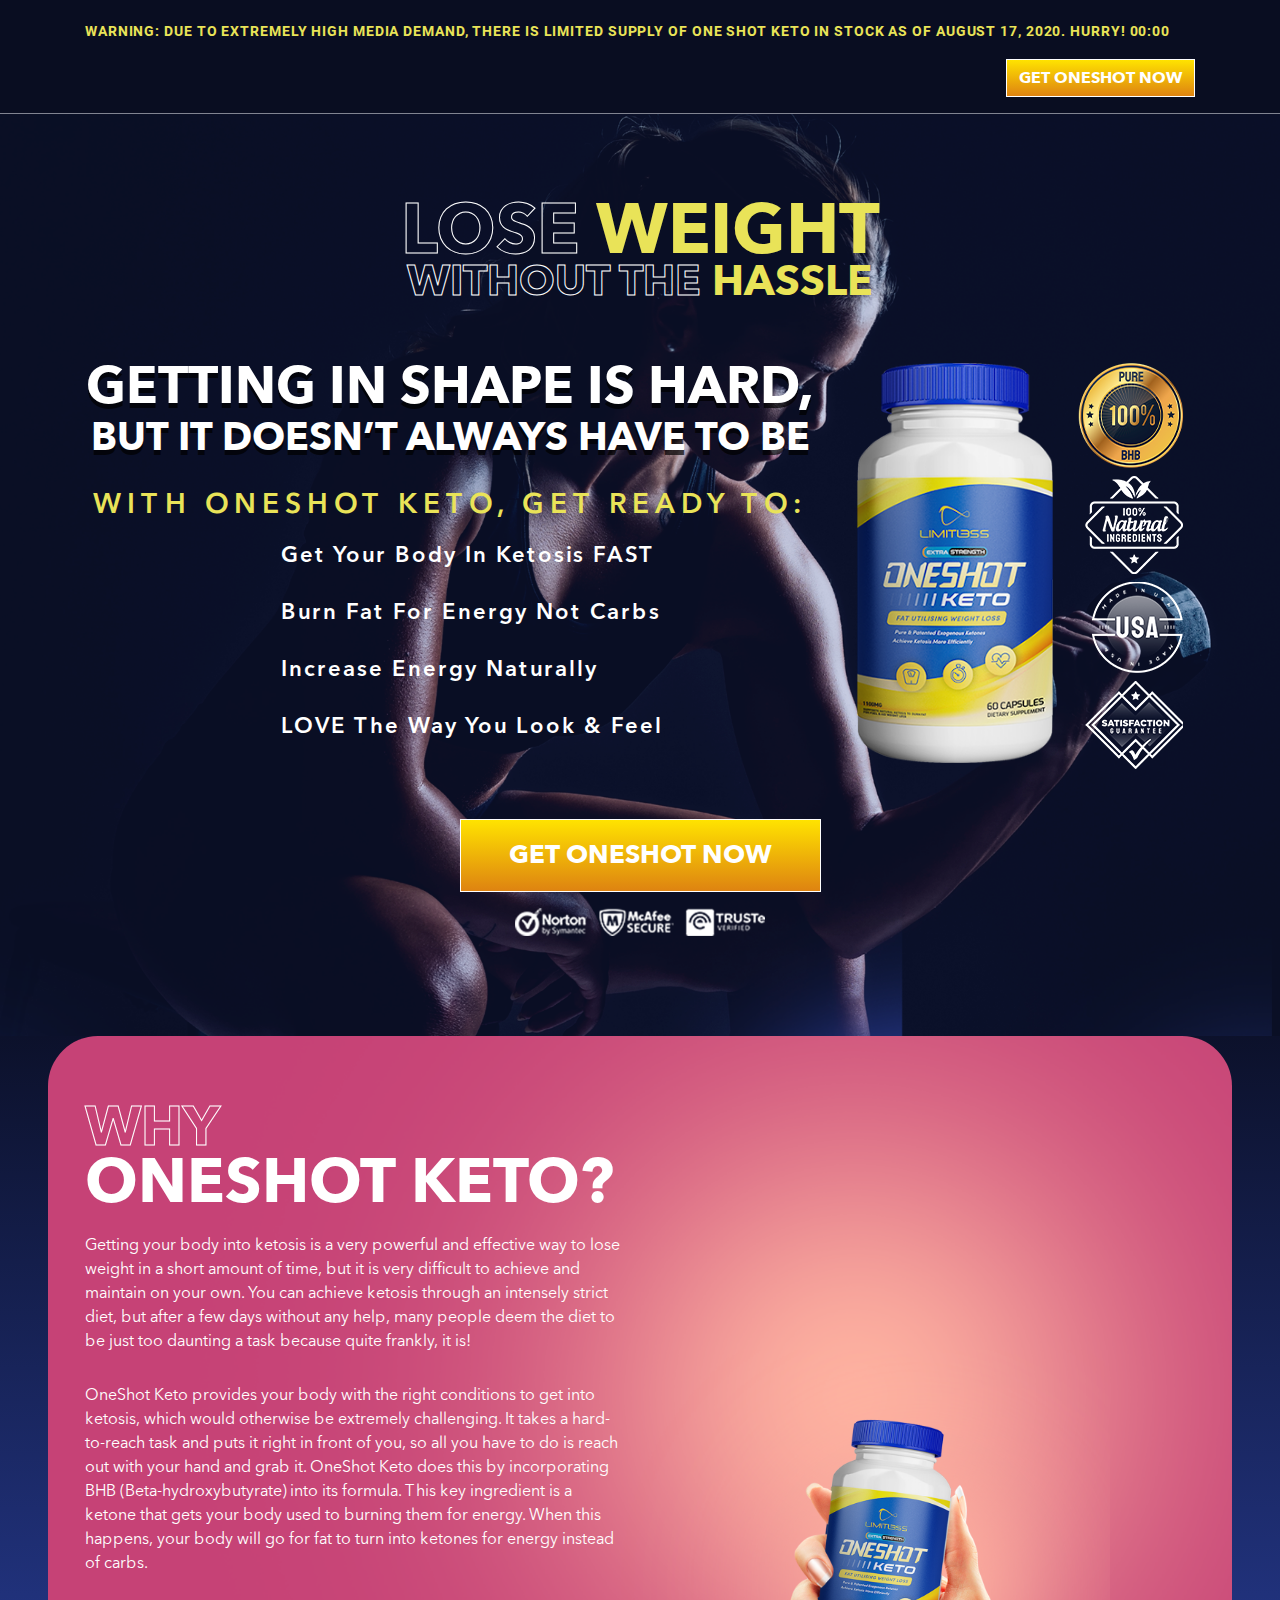
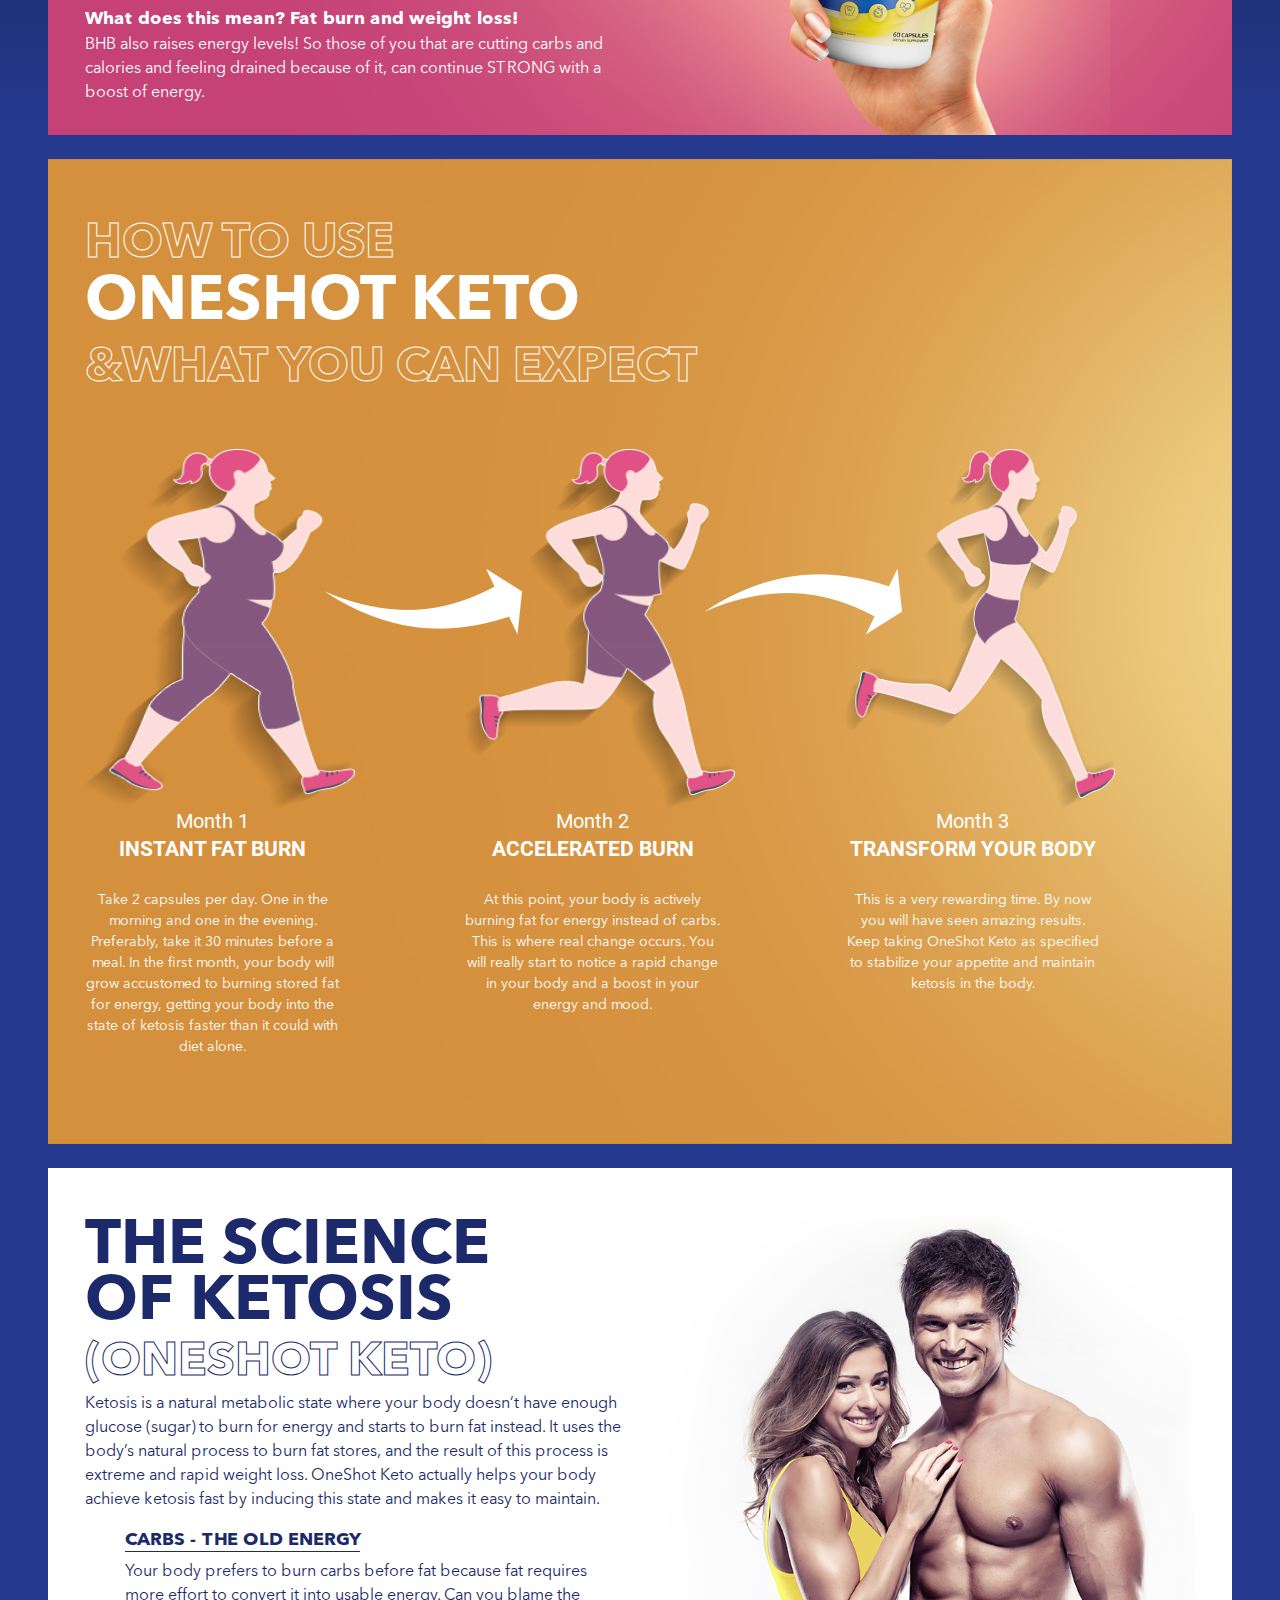
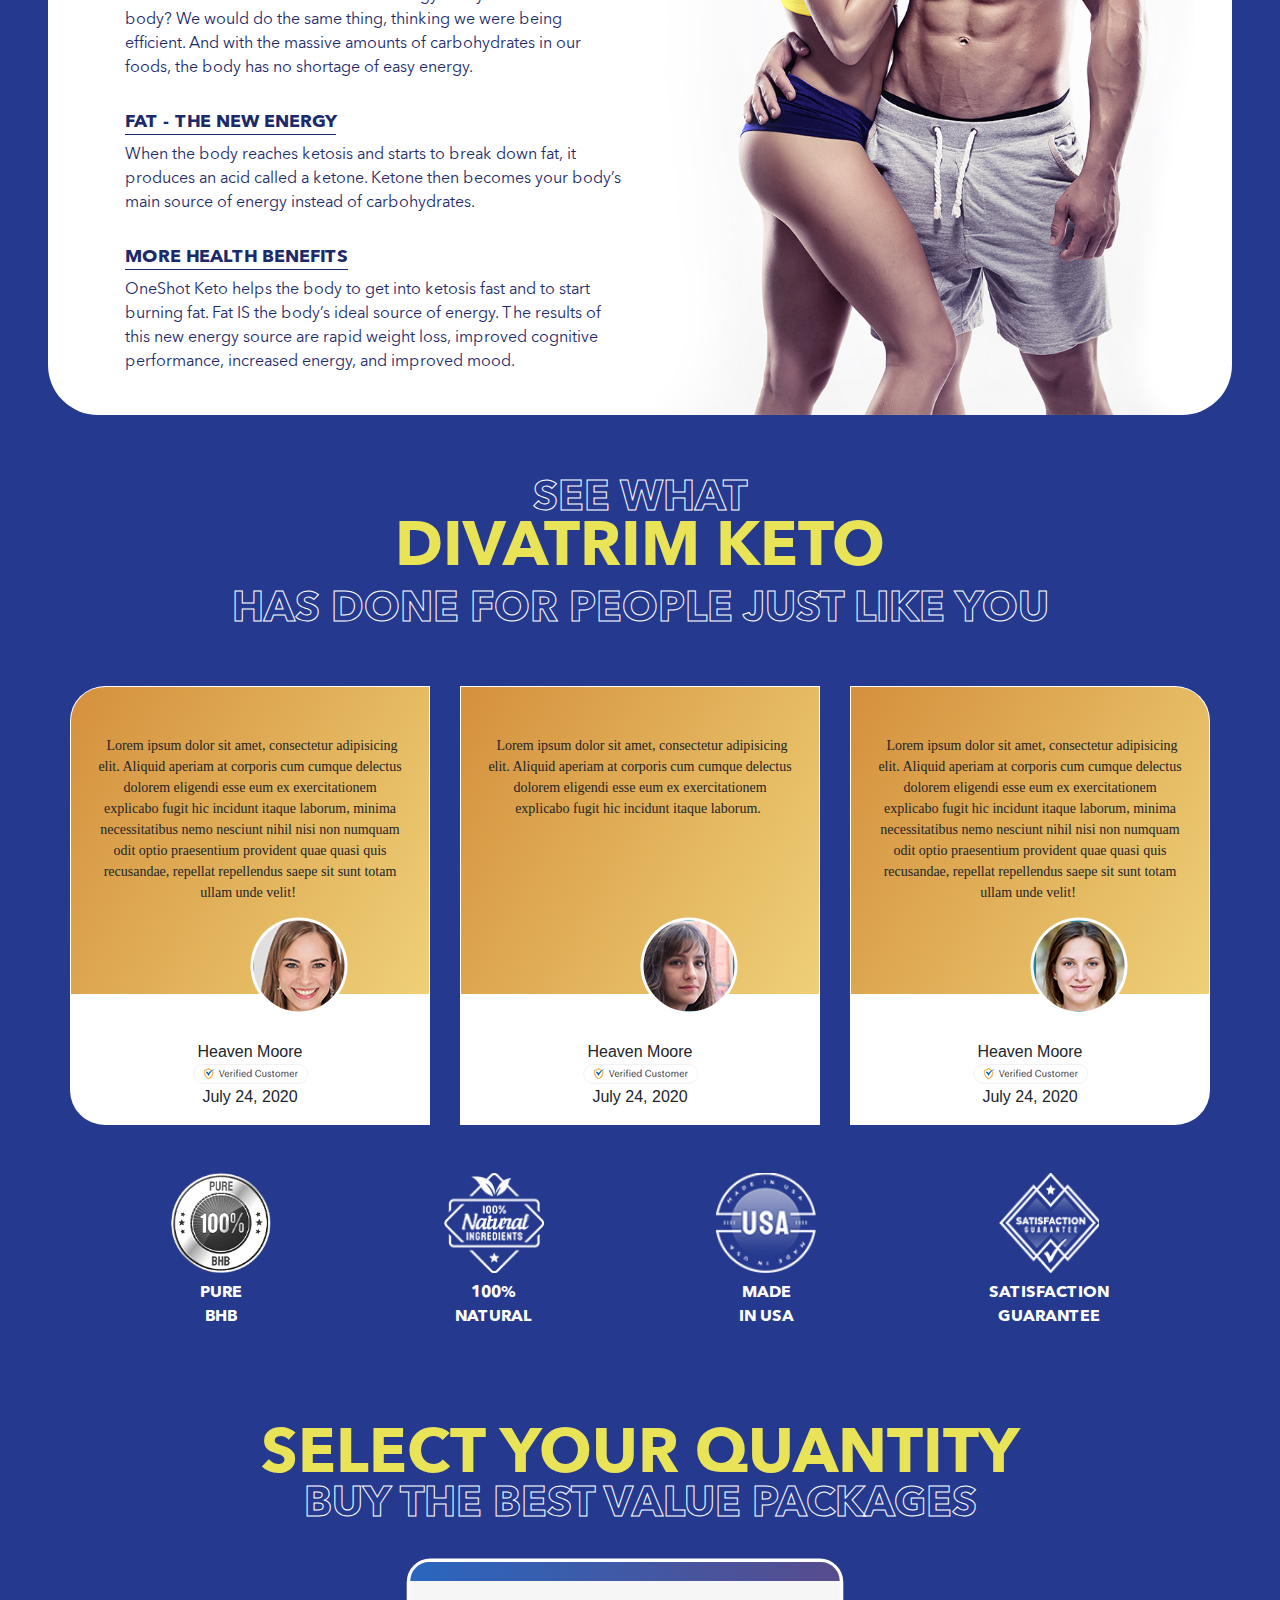
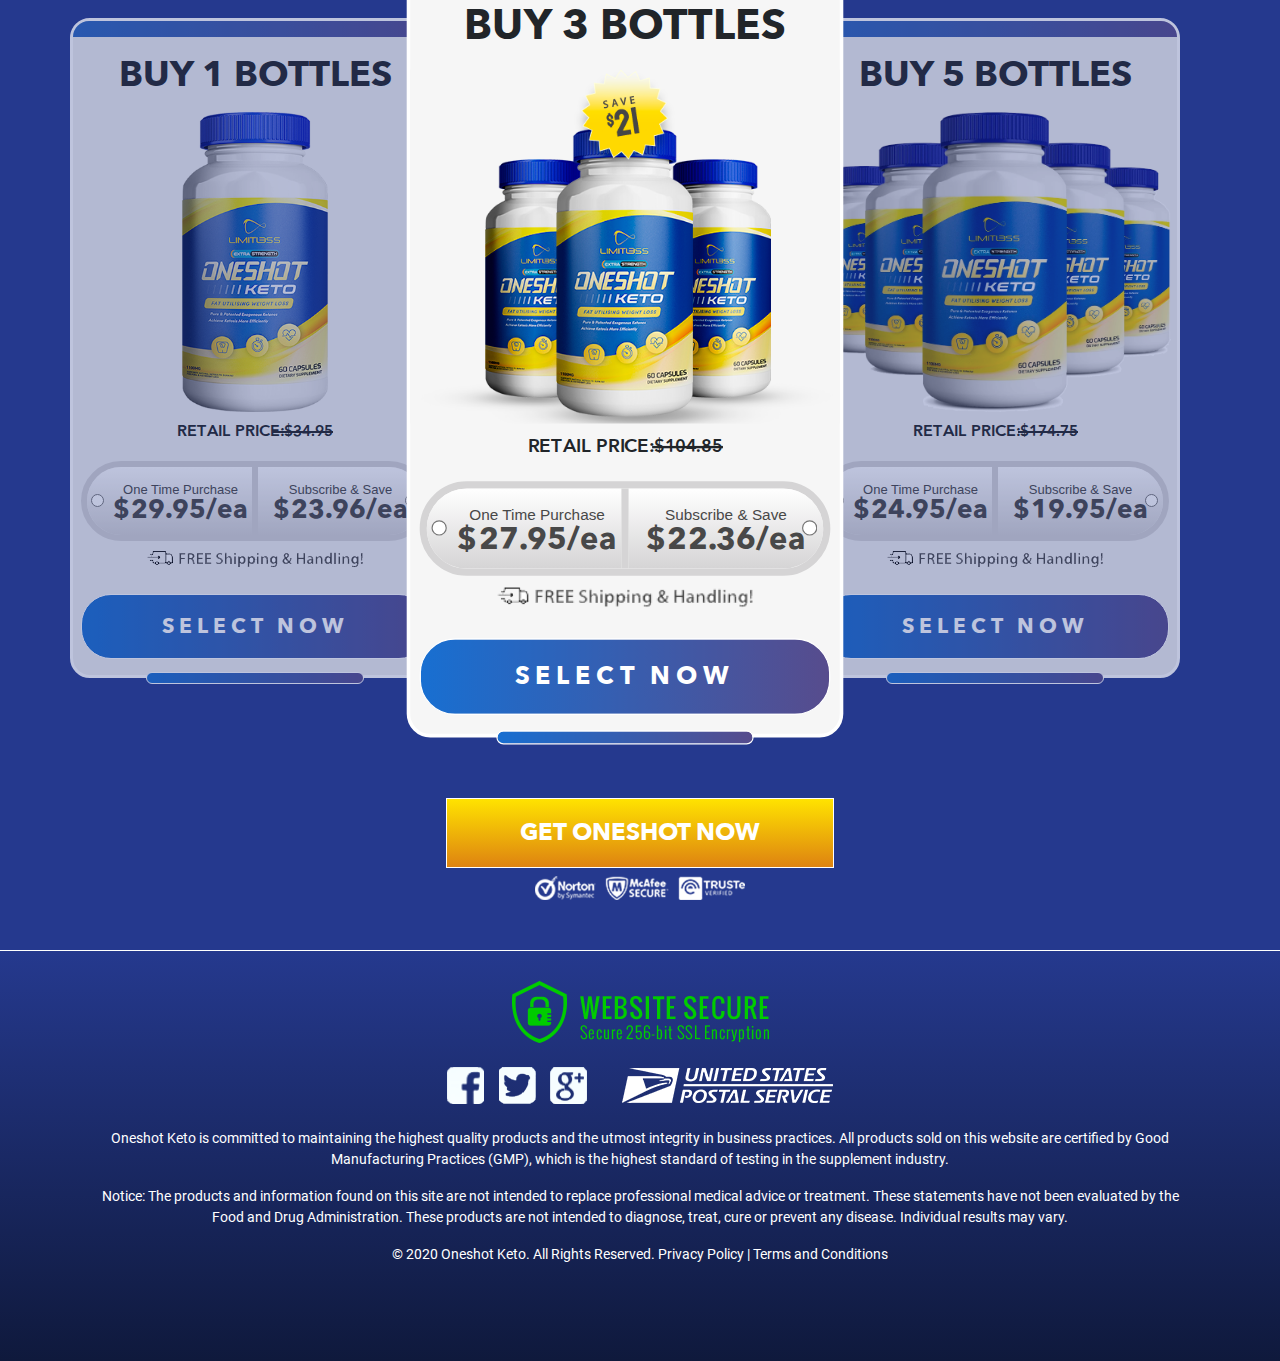
<file: index.html>
<!doctype html>
<html lang="en">
<head>
    <meta charset="UTF-8">
    <meta name="viewport"
          content="width=device-width, user-scalable=no, initial-scale=1.0, maximum-scale=1.0, minimum-scale=1.0">
    <meta http-equiv="X-UA-Compatible" content="ie=edge">
    <title>Document</title>
    <link rel="stylesheet" href="https://use.fontawesome.com/releases/v5.15.1/css/all.css"
          integrity="sha384-vp86vTRFVJgpjF9jiIGPEEqYqlDwgyBgEF109VFjmqGmIY/Y4HV4d3Gp2irVfcrp" crossorigin="anonymous">
    <link rel="stylesheet" href="css/bootstrap.min.css">
    <link rel="stylesheet" href="css/style.css">
</head>
<body>
<header>
    <div class="container py-md-3">
        <p>
            Warning: Due to extremely high media demand, there is limited supply of ONE SHOT KETO in stock as of August
            17, 2020. HURRY!
            <span class="timer">
                <i class="fas fa-stopwatch"></i>
                00:00
            </span>
        </p>

        <div class="text-sm-right">
            <a class="btn default-btn" href="https://www.youtube.com/watch?v=aHuKHVsgz6M" role="button">get oneshot now</a>
        </div>

    </div>
</header>

<section class="banner">
    <div class="container">
        <div class="row">
            <div class="col-12 text-center mb-sm-5">
                <h1><span class="transparent-text">lose</span> weight</h1>
                <h2><span class="transparent-text">without the</span> hassle</h2>
            </div>

            <div class="col-sm-8 mb-sm-5 text-sm-center text-uppercase">
                <h3 class="mb-sm-4">Getting In Shape Is Hard,
                    <br>
                    <span>But It Doesn’t Always Have To Be</span>
                </h3>

                <p class="mb-0">With OneShot Keto, Get Ready To:</p>

                <ul class="d-sm-inline-block list-unstyled">
                    <li>Get Your Body In Ketosis FAST</li>
                    <li>Burn Fat For Energy not Carbs</li>
                    <li>Increase Energy Naturally</li>
                    <li>LOVE The Way You Look & Feel</li>
                </ul>
            </div>

            <div class="col-sm-4">
                <div class="d-flex justify-content-around">
                    <img class="product" src="images/product.png" alt="product">
                    <div class="d-flex flex-column align-items-end">
                        <img class="mb-2" src="images/4.png" alt="1">
                        <img class="mb-2" src="images/1.png" alt="1">
                        <img class="mb-2" src="images/2.png" alt="1">
                        <img src="images/3.png" alt="1">
                    </div>
                </div>
            </div>

            <div class="col-12 d-flex flex-column align-items-center">
                <a class="btn btn-banner default-btn px-5 py-3 mb-3" href="#" role="button">get oneshot now</a>
                <img class="icons" src="images/security-icons%20copy.png" alt="icons">
            </div>
        </div>
    </div>
</section>

<section class="description px-sm-5 mb-sm-4">
    <div class="wrapper-description">
        <div class="container">
            <div class="row">
                <div class="col-sm-6">
                    <h2 class="text-uppercase mb-sm-4">
                        <span class="d-block transparent-text">WHY</span>
                        OneShot Keto?
                    </h2>

                    <ul class="list-unstyled">

                        <li>Getting your body into ketosis is a very powerful and effective way to lose weight in a
                            short amount of time, but it is very difficult to achieve and maintain on your own. You can
                            achieve ketosis through an intensely strict diet, but after a few days without any help,
                            many people deem the diet to be just too daunting a task because quite frankly, it is!
                        </li>

                        <li>OneShot Keto provides your body with the right conditions to get into ketosis, which would
                            otherwise be extremely challenging. It takes a hard-to-reach task and puts it right in front
                            of you, so all you have to do is reach out with your hand and grab it. OneShot Keto does
                            this by incorporating BHB (Beta-hydroxybutyrate) into its formula. This key ingredient is a
                            ketone that gets your body used to burning them for energy. When this happens, your body
                            will go for fat to turn into ketones for energy instead of carbs.
                        </li>

                        <li>
                            <p class="mb-0">What does this mean? Fat burn and weight loss!</p>
                            BHB also raises energy levels! So those of you that are cutting carbs and calories and
                            feeling drained because of it, can continue STRONG with a boost of energy.
                        </li>

                    </ul>
                </div>

                <div class="col-sm-6">
                    <img class="img-description" src="images/product-2.png" alt="product">
                </div>
            </div>
        </div>
    </div>
</section>

<section class="product_use mx-sm-5 mb-sm-4 py-sm-5">
    <div class="container">
        <div class="row">
            <div class="col-12 mb-sm-5">
                <h2 class="text-uppercase">
                    <span class="transparent-text">how to use</span>
                    <br>oneshot keto<br>
                    <span class="transparent-text">&what you can expect</span>
                </h2>
            </div>

            <div class="col-md-3 text-center">
                <img class="person" src="images/person%201.png" alt="person">
                <h4>Month 1</h4>
                <h3>INSTANT FAT BURN</h3>
                <p>
                    Take 2 capsules per day. One in the morning and one in the evening. Preferably, take it 30 minutes
                    before a meal. In the first month, your body will grow accustomed to burning stored fat for energy,
                    getting your body into the state of ketosis faster than it could with diet alone.
                </p>
            </div>

            <div class="col-md-1 text-center">
                <img class="arrow" src="images/arrow%201.png" alt="arrow">
            </div>

            <div class="col-md-3 text-center">
                <img class="person" src="images/person%202.png" alt="person">
                <h4>Month 2</h4>
                <h3>ACCELERATED BURN</h3>
                <p>
                    At this point, your body is actively burning fat for energy instead of carbs. This is where real
                    change occurs. You will really start to notice a rapid change in your body and a boost in your
                    energy and mood.
                </p>
            </div>

            <div class="col-md-1 text-center">
                <img class="arrow" src="images/arrow%202.png" alt="arrow">
            </div>

            <div class="col-md-3 text-center">
                <img class="person" src="images/person%203.png" alt="person">
                <h4>Month 3</h4>
                <h3>TRANSFORM YOUR BODY</h3>
                <p>
                    This is a very rewarding time. By now you will have seen amazing results. Keep taking OneShot Keto
                    as specified to stabilize your appetite and maintain ketosis in the body.
                </p>
            </div>

        </div>
    </div>
</section>

<section class="about_ingredient mx-sm-5 pt-sm-5">
    <div class="container">
        <div class="row">
            <div class="col-12 col-sm-6">
                <h2 class="text-uppercase">
                    the science
                    <br>of ketosis
                    <br><span class="transparent-text">(oneshot keto)</span>
                </h2>
                <p>
                    Ketosis is a natural metabolic state where your body doesn’t have enough glucose (sugar) to burn for
                    energy and starts to burn fat instead. It uses the body’s natural process to burn fat stores, and
                    the result of this process is extreme and rapid weight loss. OneShot Keto actually helps your body
                    achieve ketosis fast by inducing this state and makes it easy to maintain.
                </p>

                <ul>
                    <li>
                        <h5>Carbs - The Old Energy</h5>
                        <p>Your body prefers to burn carbs before fat because fat requires more effort to convert it
                            into usable energy. Can you blame the body? We would do the same thing, thinking we were
                            being efficient. And with the massive amounts of carbohydrates in our foods, the body has no
                            shortage of easy energy. </p>
                    </li>

                    <li>
                        <h5>Fat - The New Energy</h5>
                        <p>When the body reaches ketosis and starts to break down fat, it produces an acid called a
                            ketone. Ketone then becomes your body’s main source of energy instead of carbohydrates.</p>
                    </li>

                    <li>
                        <h5>More Health Benefits</h5>
                        <p>OneShot Keto helps the body to get into ketosis fast and to start burning fat. Fat IS the
                            body’s ideal source of energy. The results of this new energy source are rapid weight loss,
                            improved cognitive performance, increased energy, and improved mood.</p>
                    </li>
                </ul>
            </div>

            <div class="col-12 col-sm-6">
                <img class="w-100" src="images/person%204.png" alt="person">
            </div>
        </div>
    </div>
</section>

<section class="testimonials pt-5">
    <div class="container">
        <div class="row">
            <div class="col-12 text-center mb-sm-5">
                <h2 class="text-uppercase">
                    <span class="transparent-text">see what</span>
                    <br>divatrim keto
                    <br><span class="transparent-text">has done for people just like you</span>
                </h2>
            </div>
            <div class="testimonials-block row">
                <div class="col-12 col-md-4 text-center">
                    <div class="card-top px-4 py-5 border border-bottom-0 border-white">
                        <p><sup class="mr-1"><i class="fas fa-quote-left"></i></sup>
                            Lorem ipsum dolor sit amet, consectetur adipisicing elit. Aliquid aperiam at corporis
                            cum
                            cumque
                            delectus dolorem eligendi esse eum ex exercitationem explicabo fugit hic incidunt itaque
                            laborum, minima necessitatibus nemo nesciunt nihil nisi non numquam odit optio
                            praesentium
                            provident quae quasi quis recusandae, repellat repellendus saepe sit sunt totam ullam
                            unde
                            velit!
                            <sup class="ml-1"><i class="fas fa-quote-right"></i></sup>
                        </p>
                    </div>
                    <div class="card-bottom pt-5 pb-3 border-top-0 border-white">
                        <img class="user-photo" src="images/user-1.png" alt="user">
                        <i class="fas fa-star"></i>
                        <i class="fas fa-star"></i>
                        <i class="fas fa-star"></i>
                        <i class="fas fa-star"></i>
                        <i class="fas fa-star"></i>
                        <h6>Heaven Moore</h6>
                        <img src="images/vf.png" alt="security">
                        <p>July 24, 2020</p>
                    </div>
                </div>
                <div class="col-12 col-md-4 text-center">
                    <div class="card-top px-4 py-5 border border-bottom-0 border-white">
                        <p><sup class="mr-1"><i class="fas fa-quote-left"></i></sup>
                            Lorem ipsum dolor sit amet, consectetur adipisicing elit. Aliquid aperiam at corporis
                            cum
                            cumque
                            delectus dolorem eligendi esse eum ex exercitationem explicabo fugit hic incidunt itaque
                            laborum.
                            <sup class="ml-1"><i class="fas fa-quote-right"></i></sup>
                        </p>
                    </div>
                    <div class="card-bottom pt-5 pb-3 border-top-0 border-white">
                        <img class="user-photo" src="images/user-2.png" alt="user">
                        <i class="fas fa-star"></i>
                        <i class="fas fa-star"></i>
                        <i class="fas fa-star"></i>
                        <i class="fas fa-star"></i>
                        <i class="fas fa-star"></i>
                        <h6>Heaven Moore</h6>
                        <img src="images/vf.png" alt="security">
                        <p>July 24, 2020</p>
                    </div>
                </div>
                <div class="col-12 col-md-4 text-center">
                    <div class="card-top px-4 py-5 border border-bottom-0 border-white">
                        <p><sup class="mr-1"><i class="fas fa-quote-left"></i></sup>
                            Lorem ipsum dolor sit amet, consectetur adipisicing elit. Aliquid aperiam at corporis
                            cum
                            cumque
                            delectus dolorem eligendi esse eum ex exercitationem explicabo fugit hic incidunt itaque
                            laborum, minima necessitatibus nemo nesciunt nihil nisi non numquam odit optio
                            praesentium
                            provident quae quasi quis recusandae, repellat repellendus saepe sit sunt totam ullam
                            unde
                            velit!
                            <sup class="ml-1"><i class="fas fa-quote-right"></i></sup>
                        </p>
                    </div>
                    <div class="card-bottom pt-5 pb-3 border-top-0 border-white">
                        <img class="user-photo" src="images/user-3.png" alt="user">
                        <i class="fas fa-star"></i>
                        <i class="fas fa-star"></i>
                        <i class="fas fa-star"></i>
                        <i class="fas fa-star"></i>
                        <i class="fas fa-star"></i>
                        <h6>Heaven Moore</h6>
                        <img src="images/vf.png" alt="security">
                        <p>July 24, 2020</p>
                    </div>
                </div>
            </div>
            <ul class="col-12 mt-5 list-unstyled text-center d-flex justify-content-around">
                <li>
                    <img class="img-label mb-2" src="images/4.1.png" alt="4.1">
                    <p class="text-label text-uppercase">
                        pure<br>bhb
                    </p>
                </li>
                <li>
                    <img class="img-label mb-2" src="images/1.png" alt="1">
                    <p class="text-label text-uppercase">
                        100%<br>natural
                    </p>
                </li>
                <li>
                    <img class="img-label mb-2" src="images/2.png" alt="2">
                    <p class="text-label text-uppercase">
                        made<br>in usa
                    </p>
                </li>
                <li>
                    <img class="img-label mb-2" src="images/3.png" alt="3">
                    <p class="text-label text-uppercase">
                        satisfaction<br>guarantee
                    </p>
                </li>
            </ul>
        </div>
    </div>
</section>

<section class="product-buy">
    <div class="container">
        <div class="row">
            <h2 class="text-center text-uppercase col-12">
                select your quantity
                <br><span class="transparent-text">buy the best value packages</span>
            </h2>

            <div class="card-product-wrapper col-12 row">
                <div class="card-product text-center product-box-1 pb-3 col-12 col-sm-4">
                    <div class="card-line py-2 mb-3"></div>
                    <h3 class="text-center text-uppercase mb-3">buy 1 bottles</h3>
                    <img class="product-img mb-2" src="images/product.png" alt="product">
                    <p class="text-uppercase">retail price:<span>$34.95</span></p>
                    <div class="ml-2 mr-2">
                        <div class="btn-prise-group d-flex flex-wrap position-relative mb-2">
                            <div class="form-check form-check-inline btn-prise mr-0">
                                <input class="form-check-input ml-1" type="radio" name="inlineRadioOptions"
                                       id="inlineRadio1"
                                       value="option1">
                                <label class="form-check-label" for="inlineRadio1">
                                <span>One Time Purchase
                                    <br>
                                <span class="prise">$29.95/ea</span>
                                </span>
                                </label>
                            </div>
                            <div class="form-check form-check-inline btn-prise mr-0">
                                <input class="form-check-input position-absolute" type="radio" name="inlineRadioOptions"
                                       id="inlineRadio2"
                                       value="option2">
                                <label class="form-check-label" for="inlineRadio2">
                                <span>Subscribe & Save
                                    <br>
                                <span class="prise">$23.96/ea</span>
                                </span>
                                </label>
                            </div>
                        </div>
                        <img class="mb-4" src="images/text-card.png" alt="text">
                        <a href="#" class="btn product-card-btn py-3" role="button" aria-pressed="true">
                            select now
                        </a>
                    </div>
                </div>
                <div class="card-product text-center product-box-2 pb-3 col-12 col-sm-4">
                    <div class="card-line py-2 mb-3"></div>
                    <h3 class="text-center text-uppercase mb-3">buy 3 bottles</h3>
                    <img class="product-img mb-2" src="images/product-3.png" alt="product">
                    <p class="text-uppercase">retail price:<span>$104.85</span></p>
                    <div class="ml-2 mr-2">
                        <div class="btn-prise-group d-flex flex-wrap position-relative mb-2">
                            <div class="form-check form-check-inline btn-prise mr-0">
                                <input class="form-check-input ml-1" type="radio" name="inlineRadioOptions"
                                       id="inlineRadio3"
                                       value="option3">
                                <label class="form-check-label" for="inlineRadio3">
                                <span>One Time Purchase
                                    <br>
                                <span class="prise">$27.95/ea</span>
                                </span>
                                </label>
                            </div>
                            <div class="form-check form-check-inline btn-prise mr-0">
                                <input class="form-check-input position-absolute" type="radio" name="inlineRadioOptions"
                                       id="inlineRadio4"
                                       value="option4">
                                <label class="form-check-label" for="inlineRadio4">
                                <span>Subscribe & Save
                                    <br>
                                <span class="prise">$22.36/ea</span>
                                </span>
                                </label>
                            </div>
                        </div>
                        <img class="mb-4" src="images/text-card.png" alt="text">
                        <a href="#" class="btn product-card-btn py-3" role="button" aria-pressed="true">
                            select now
                        </a>
                    </div>
                </div>
                <div class="card-product text-center product-box-3 pb-3 col-12 col-sm-4">
                    <div class="card-line py-2 mb-3"></div>
                    <h3 class="text-center text-uppercase mb-3">buy 5 bottles</h3>
                    <img class="product-img mb-2" src="images/product-5.png" alt="product">
                    <p class="text-uppercase">retail price:<span>$174.75</span></p>
                    <div class="ml-2 mr-2">
                        <div class="btn-prise-group d-flex flex-wrap position-relative mb-2">
                            <div class="form-check form-check-inline btn-prise mr-0">
                                <input class="form-check-input ml-1" type="radio" name="inlineRadioOptions"
                                       id="inlineRadio5"
                                       value="option5">
                                <label class="form-check-label" for="inlineRadio5">
                                <span>One Time Purchase
                                    <br>
                                <span class="prise">$24.95/ea</span>
                                </span>
                                </label>
                            </div>
                            <div class="form-check form-check-inline btn-prise mr-0">
                                <input class="form-check-input position-absolute" type="radio" name="inlineRadioOptions"
                                       id="inlineRadio6"
                                       value="option6">
                                <label class="form-check-label" for="inlineRadio6">
                                <span>Subscribe & Save
                                    <br>
                                <span class="prise">$19.95/ea</span>
                                </span>
                                </label>
                            </div>
                        </div>
                        <img class="mb-4" src="images/text-card.png" alt="text">
                        <a href="#" class="btn product-card-btn py-3" role="button" aria-pressed="true">
                            select now
                        </a>
                    </div>
                </div>
            </div>

            <div class="col-12 text-center d-flex flex-column align-items-center">
                <a class="btn default-btn btn-product-buy py-3 mb-2" href="#">get oneshot now</a>
                <img class="icons-product" src="images/security-icons%20copy.png" alt="icons">
            </div>
        </div>
    </div>
</section>

<footer>
    <div class="text-center">
        <img class="mb-4" src="images/website-secure.png" alt="secure">
        <div class="mb-4">
            <a href="#"><img src="images/social-facebook.png" alt="social"></a>
            <a href="#"><img src="images/social-twitter.png" alt="social"></a>
            <a href="#"><img src="images/social-google.png" alt="social"></a>
            <img src="images/united-states-postal-service.png" alt="usps">
        </div>
        <p>Oneshot Keto is committed to maintaining the highest quality products and the utmost integrity in business practices. All products sold on this website are certified by Good
        <br>
            Manufacturing Practices (GMP), which is the highest standard of testing in the supplement industry.
        </p>

        <p>Notice: The products and information found on this site are not intended to replace professional medical advice or treatment. These statements have not been evaluated by the
            <br>
            Food and Drug Administration. These products are not intended to diagnose, treat, cure or prevent any disease. Individual results may vary.
        </p>

        <p>© 2020 Oneshot Keto. All Rights Reserved. Privacy Policy | Terms and Conditions</p>
    </div>
</footer>

<script src="https://code.jquery.com/jquery-3.5.1.slim.min.js"
        integrity="sha384-DfXdz2htPH0lsSSs5nCTpuj/zy4C+OGpamoFVy38MVBnE+IbbVYUew+OrCXaRkfj"
        crossorigin="anonymous"></script>
<script src="js/bootstrap.min.js"></script>
<script src="js/script.js"></script>
</body>
</html>
</file>
<file: css/style.css>
@import url(fonts.css);
.default-btn {
  font-family: AvenirNext-Bold;
  color: white;
  text-transform: uppercase;
  border: 1px solid white;
  border-radius: 0;
  background: linear-gradient(180deg, #ffe300 0%, #de8311 100%);
  box-shadow: none !important; }
  .default-btn:hover {
    color: white;
    border: 1px solid; }

.product-card-btn {
  font-family: AvenirNext-Bold;
  font-size: 21px;
  color: white;
  display: block;
  text-transform: uppercase;
  border: 1px solid;
  background: linear-gradient(90deg, #186fd1 0%, #574c8d 100%);
  letter-spacing: 5px;
  border-radius: 30px;
  box-shadow: none !important; }
  .product-card-btn:hover {
    color: white; }

.transparent-text {
  color: transparent;
  -webkit-text-stroke-width: 1px;
  -webkit-text-stroke-color: #fff; }

.btn-prise-active {
  background: white;
  background: linear-gradient(0deg, #ffffff 0%, #d5d4d5 100%) !important; }

body {
  background: #25398e; }

header {
  background: #090d21;
  border-bottom: 1px solid #818491; }
  header p {
    font-size: 14px;
    text-transform: uppercase;
    font-family: Roboto-Bold;
    color: #e9e358;
    letter-spacing: 0.9px; }
    header p i {
      font-size: 18px; }

section.banner {
  padding: 100px 0;
  background-image: url("../images/bg-baner.png");
  background-position: -80px 0;
  background-size: 110%;
  background-repeat: no-repeat; }
  section.banner h1, section.banner h2 {
    font-family: AvenirNext-Bold;
    color: #e9e358;
    text-transform: uppercase; }
  section.banner h1 {
    font-size: 70px;
    line-height: 35px; }
  section.banner h2 {
    font-size: 42px; }
  section.banner h3 {
    color: #fff;
    font-family: AvenirNext-Bold;
    line-height: 47px;
    font-size: 52px;
    text-shadow: 0px 5px 0px rgba(0, 0, 0, 0.7); }
    section.banner h3 span {
      font-size: 39px; }
  section.banner p {
    color: #e9e358;
    font-family: AvenirNextLTPro-Demi;
    font-size: 28px;
    letter-spacing: 6px;
    text-transform: uppercase; }
  section.banner ul li {
    text-transform: capitalize;
    text-align: start;
    color: #fff;
    font-family: AvenirNextLTPro-Demi;
    font-size: 22px;
    letter-spacing: 2px;
    line-height: 2.5; }
    section.banner ul li:before {
      content: "\f101";
      font-weight: 900;
      font-family: "Font Awesome 5 Free";
      margin-right: 25px; }
  section.banner img.product {
    max-width: 200px;
    height: 400px; }
  section.banner img.icons {
    max-width: 250px; }
  section.banner a.btn-banner {
    font-size: 26px; }

section.description {
  background: linear-gradient(180deg, #0c112b 0%, #25398e 100%); }
  section.description .wrapper-description {
    background-image: url("../images/bg-section2.png");
    background-position: 100% center;
    background-size: cover;
    background-repeat: no-repeat;
    padding-top: 64px;
    border-radius: 50px 50px 0 0; }
    section.description .wrapper-description h2 {
      font-family: AvenirNext-Bold;
      color: #fff;
      font-size: 62px;
      line-height: 55px; }
      section.description .wrapper-description h2 span {
        font-size: 55px; }
    section.description .wrapper-description ul li {
      font-family: AvenirNextLTPro-Regular;
      color: #fff;
      font-size: 16px;
      margin-bottom: 30px; }
      section.description .wrapper-description ul li p {
        font-family: AvenirNextLTPro-Bold;
        font-size: 18px; }
    section.description .wrapper-description img.img-description {
      position: absolute;
      right: 100px;
      bottom: 0;
      max-width: 524px;
      max-height: 625px; }

section.product_use {
  background-image: url(../images/bg-section.png);
  background-position: 100% center;
  background-size: cover;
  background-repeat: no-repeat; }
  section.product_use h2 {
    line-height: 1;
    font-family: AvenirNext-Bold;
    color: #fff;
    font-size: 62px; }
    section.product_use h2 span {
      font-size: 48px; }
  section.product_use h4, section.product_use h3, section.product_use p {
    color: white; }
  section.product_use h4 {
    font-family: Roboto-Regular;
    font-size: 20px;
    height: 20px;
    overflow: hidden; }
  section.product_use h3 {
    font-family: Roboto-Bold;
    font-size: 21px;
    overflow: hidden;
    height: 45px; }
  section.product_use p {
    font-family: AvenirNextLTPro-Regular;
    font-size: 14px;
    height: 190px;
    overflow: hidden; }
  section.product_use img.person {
    width: 270px;
    height: 360px; }
  section.product_use img.arrow {
    position: absolute;
    top: 120px;
    left: -30px; }

section.about_ingredient {
  background: #fff;
  border-radius: 0 0 50px 50px; }
  section.about_ingredient h2 {
    color: #1c2a6b;
    font-family: AvenirNext-Bold;
    font-size: 62px;
    line-height: 0.9; }
    section.about_ingredient h2 span.transparent-text {
      font-size: 47px;
      -webkit-text-stroke-color: #1c2a6b; }
  section.about_ingredient h5 {
    color: #1c2a6b;
    font-family: AvenirNextLTPro-Bold;
    font-size: 18px;
    border-bottom: 1px solid;
    display: inline-block;
    text-transform: uppercase; }
  section.about_ingredient p {
    color: #1c2a6b;
    font-family: AvenirNextLTPro-Regular;
    font-size: 16px; }
  section.about_ingredient ul {
    list-style: none; }
    section.about_ingredient ul li {
      margin-bottom: 30px; }

section.testimonials h2 {
  font-family: AvenirNext-Bold;
  font-size: 62px;
  color: #e9e358;
  line-height: 0.9; }
  section.testimonials h2 span {
    font-size: 42px; }
section.testimonials .testimonials-block :first-child .card-top {
  border-top-left-radius: 35px; }
section.testimonials .testimonials-block :first-child .card-bottom {
  border-bottom-left-radius: 35px; }
section.testimonials .testimonials-block :last-of-type .card-top {
  border-top-right-radius: 35px; }
section.testimonials .testimonials-block :last-of-type .card-bottom {
  border-bottom-right-radius: 35px; }
section.testimonials .card-top {
  background: linear-gradient(120deg, #d5903d 0%, #eed077 100%); }
  section.testimonials .card-top p {
    font-family: SofiaProLight;
    height: 195px;
    overflow: hidden;
    font-size: 14px; }
    section.testimonials .card-top p i {
      color: white; }
section.testimonials .card-bottom {
  background: #fff; }
  section.testimonials .card-bottom h6, section.testimonials .card-bottom p {
    margin-bottom: 0; }
  section.testimonials .card-bottom i {
    color: #fcd85a; }
section.testimonials img.user-photo {
  position: absolute;
  bottom: 110px; }
section.testimonials img.img-label {
  width: 100px;
  height: 100px; }
section.testimonials p.text-label {
  font-family: AvenirNextLTPro-Bold;
  color: white; }

section.product-buy {
  padding-top: 70px;
  padding-bottom: 50px; }
  section.product-buy h2 {
    margin-bottom: 100px;
    font-family: AvenirNext-Bold;
    font-size: 62px;
    color: #e9e358;
    line-height: 0.7; }
    section.product-buy h2 span {
      font-size: 42px; }
  section.product-buy .card-product-wrapper {
    margin-bottom: 120px; }
  section.product-buy .card-product {
    padding: 0;
    background: #f6f6f6;
    border: 3px solid #fff;
    border-radius: 20px;
    cursor: pointer; }
    section.product-buy .card-product:after {
      content: "";
      border: 1px solid #fff;
      background: linear-gradient(90deg, #186fd1 0%, #574c8d 100%);
      position: absolute;
      bottom: -9px;
      width: 60%;
      right: 20%;
      height: 12px;
      border-radius: 10px; }
    section.product-buy .card-product .card-line {
      background: linear-gradient(90deg, #2a66be 0%, #574c8d 100%);
      border-radius: 20px 20px 0 0; }
    section.product-buy .card-product h3 {
      font-family: AvenirNext-Bold;
      font-size: 36px; }
    section.product-buy .card-product img.product-img {
      max-width: 100%;
      height: 300px; }
    section.product-buy .card-product p {
      font-family: AvenirNextLTPro-Demi;
      font-size: 16px; }
      section.product-buy .card-product p span {
        position: relative;
        font-size: 15px; }
        section.product-buy .card-product p span:after {
          content: "";
          border-bottom: 2px solid;
          display: inline-block;
          width: 60px;
          position: absolute;
          bottom: 7px;
          right: 0; }
    section.product-buy .card-product .btn-prise-group {
      border: 6px solid #d5d4d5;
      border-radius: 40px;
      width: 100%;
      overflow: hidden; }
      section.product-buy .card-product .btn-prise-group .btn-prise {
        padding-top: 10px;
        padding-bottom: 10px;
        width: 50%;
        background: white;
        background: linear-gradient(180deg, #ffffff 0%, #d5d4d5 100%); }
        section.product-buy .card-product .btn-prise-group .btn-prise label {
          width: 100%;
          cursor: pointer; }
          section.product-buy .card-product .btn-prise-group .btn-prise label span {
            font-size: 13px;
            line-height: 17px;
            color: #484848; }
            section.product-buy .card-product .btn-prise-group .btn-prise label span span.prise {
              font-family: AvenirNextLTPro-Bold;
              font-size: 26px; }
        section.product-buy .card-product .btn-prise-group .btn-prise:first-child {
          border-right: 3px solid #d5d4d5; }
        section.product-buy .card-product .btn-prise-group .btn-prise:last-child {
          border-left: 3px solid #d5d4d5; }
          section.product-buy .card-product .btn-prise-group .btn-prise:last-child input {
            right: 0; }
  section.product-buy .product-box-1 {
    background: #f0f0f0;
    opacity: 0.7; }
    section.product-buy .product-box-1:hover {
      transition: 0.7s;
      opacity: 1;
      background: white;
      transform: matrix(1.1, 0, 0, 1.1, -60, 0); }
  section.product-buy .product-box-2 {
    transform: scale(1.18);
    z-index: 2; }
  section.product-buy .product-box-3 {
    background: #f0f0f0;
    opacity: 0.7; }
    section.product-buy .product-box-3:hover {
      transition: 0.7s;
      opacity: 1;
      background: white;
      transform: matrix(1.1, 0, 0, 1.1, 60, 0); }
  section.product-buy a.btn-product-buy {
    width: 35%;
    font-size: 24px; }
  section.product-buy img.icons-product {
    max-width: 210px; }

footer {
  padding-top: 30px;
  padding-bottom: 80px;
  border-top: 1px solid white;
  background: linear-gradient(180deg, #25398e 0%, #0f193c 100%); }
  footer a {
    margin-right: 10px; }
    footer a img {
      width: 37px;
      height: 37px; }
    footer a:last-of-type {
      margin-right: 30px; }
  footer p {
    font-size: 14px;
    color: white;
    font-family: Roboto-Regular; }
</file>
